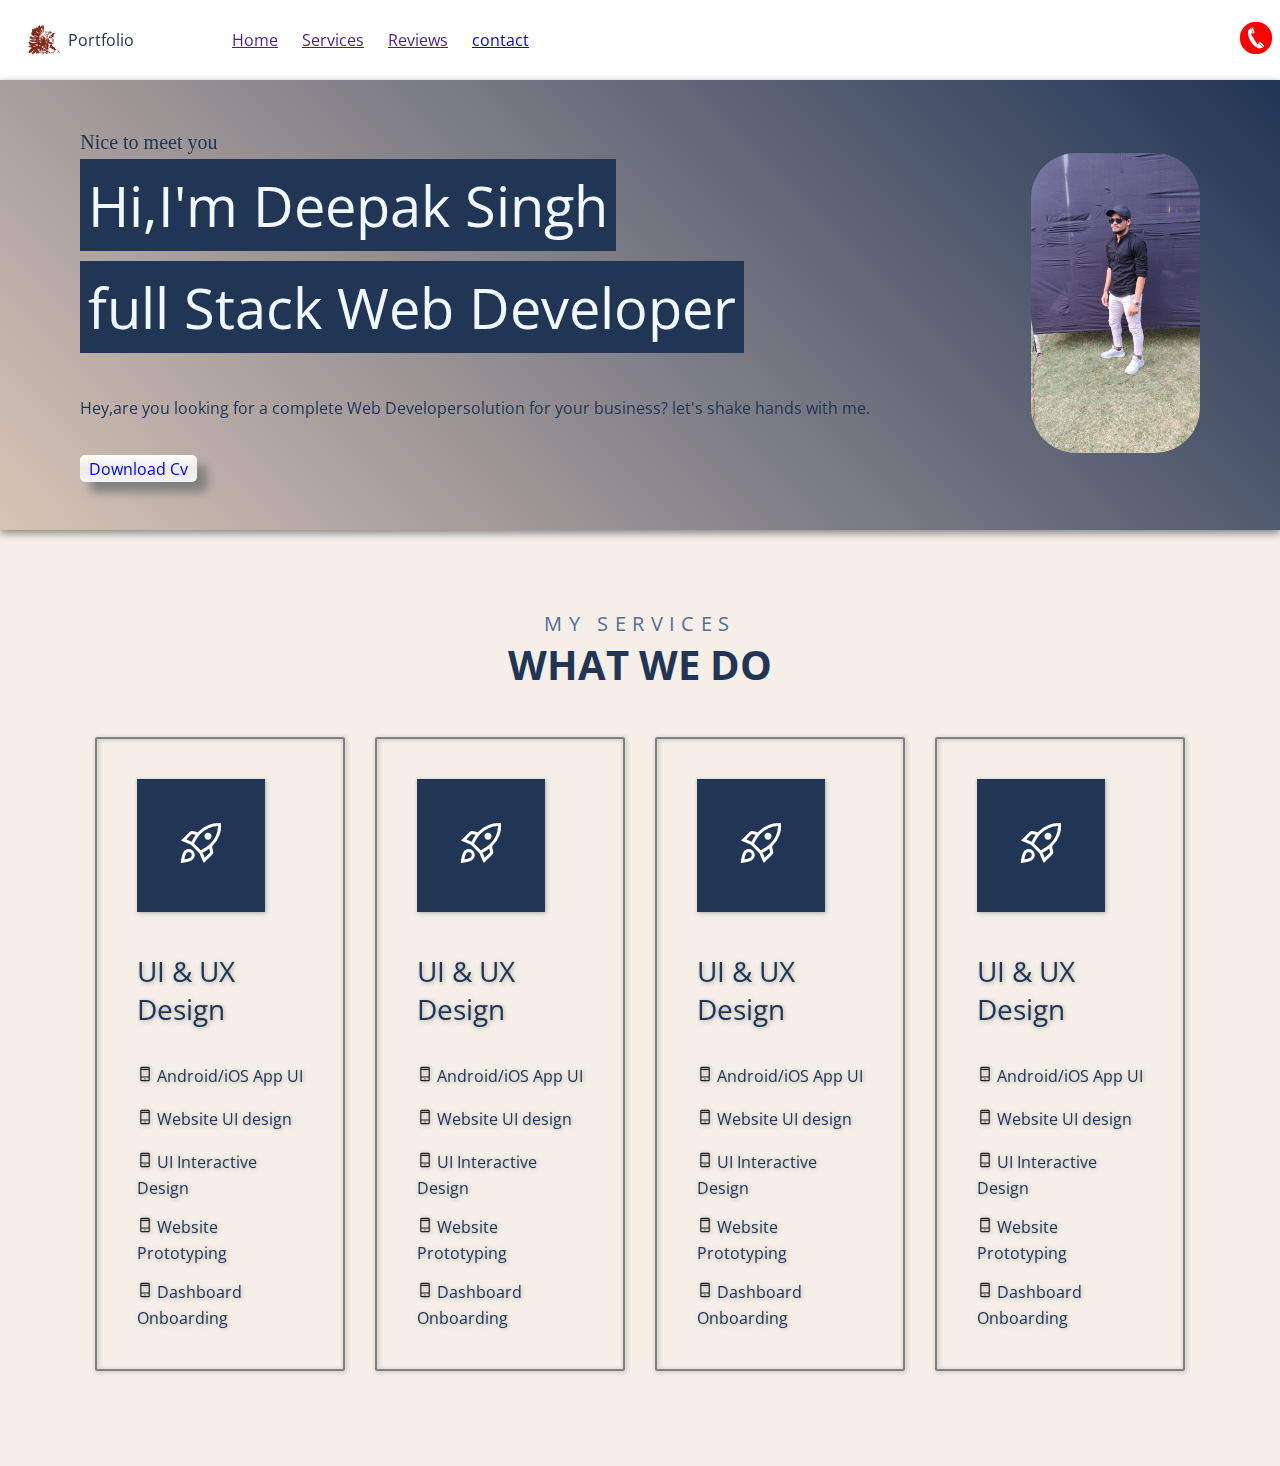
<file: index.html>
<!DOCTYPE html>
<html lang="en">
<head>
    <meta charset="UTF-8">
    <meta name="viewport" content="width=device-width, initial-scale=1.0">
    <title>Portfolio</title>
    <link rel="preconnect" href="https://fonts.googleapis.com">
<link rel="preconnect" href="https://fonts.gstatic.com" crossorigin>
<link href="https://fonts.googleapis.com/css2?family=Open+Sans:wght@600&display=swap" rel="stylesheet">
<link href="https://fonts.googleapis.com/css2?family=Open+Sans:wght@600&display=swap" rel="stylesheet">
<link rel="stylesheet" href="https://fonts.googleapis.com/css2?family=Material+Symbols+Outlined:opsz,wght,FILL,GRAD@48,400,0,0" />
<link rel="stylesheet" href="https://fonts.googleapis.com/css2?family=Material+Symbols+Outlined:opsz,wght,FILL,GRAD@48,400,0,0" />
    <link rel="stylesheet" href="style.css">
</head>
<body>
    <div class="navigation">
        <div class="logo">
        <img class="logoImage" src="logo.png" alt="">
        <span class="logoTitle">Portfolio</span>
    </div>
    <div class="menuItems">
       <a href=""><span class="menuItem">Home</span></a>
       <a href=""> <span class="menuItem">Services</span></a>
       <a href=""> <span class="menuItem">Reviews</span></a>
        <a href="mailto: abc@example.com"><span class="menuItem">contact</span></a>
    </div>
    <div class="contact">
        <a class="contactButton" href="tel:+9509709003">
            <img class="contactImage" src="call.png" alt=""></a>
    </div>
</div>
<div class="banner">
    <div class="BannerLeft">
    <div class="greeting">
        Nice to meet you
    </div>
    <div class="title">
        <div class="titleSpan">
             Hi,I'm Deepak Singh

        </div>
       
        <br>
        <div class="titleSpan">full Stack Web Developer</div>
       
    </div>
    <div class="description">
        Hey,are you looking for a complete Web Developersolution for your
         business? let's shake hands with me.
      
    </div>
    <div class="showCV">
        <a href="#" class="showCvButton">
            Download Cv
        </a>
    </div>
    </div>
    <div class="BannerRight">
<img class="BannerImage" src="IMG_20230414_184248.jpg" alt="">
    </div>
</div>
<div class="services">
    <div class="serviceText">
        <div class="TextSubHeading">
            My Services </div>
            <div class="TextHeading">What we do </div>
    </div>
    <div class="servicesCards">
   <div class="serviceCard">
    <div class="serviceIconDiv"><span class="serviceIcon material-symbols-outlined">
        rocket_launch
        </span></div>
    <div class="serviceTitle">UI & UX Design</div>
    <div class="serviceFeatures">
        <div class="seviceFeature">
            <span class="serviceFeatureIcon"><span class="material-symbols-outlined">
                phone_iphone
                </span></span>
            <span class="serviceFeatureText">Android/iOS App UI</span>
        </div>
        <div class="seviceFeature">
            <span class="serviceFeatureIcon"><span class="material-symbols-outlined">
phone_iphone
</span></span>
            <span class="serviceFeatureText">Website UI design</span>
        </div>
        <div class="seviceFeature">
            <span class="serviceFeatureIcon"><span class="material-symbols-outlined">
phone_iphone
</span></span>
            <span class="serviceFeatureText">UI Interactive Design</span>
        </div>
        <div class="seviceFeature">
            <span class="serviceFeatureIcon"><span class="material-symbols-outlined">
phone_iphone
</span></span>
            <span class="serviceFeatureText">Website Prototyping</span>
        </div>
        <div class="seviceFeature">
            <span class="serviceFeatureIcon"><span class="material-symbols-outlined">
phone_iphone
</span></span>
            <span class="serviceFeatureText">Dashboard Onboarding</span>
        </div>
    </div>
   </div>
   <div class="serviceCard">
    <div class="serviceIconDiv"><span class="serviceIcon material-symbols-outlined">
        rocket_launch
        </span></div>
    <div class="serviceTitle">UI & UX Design</div>
    <div class="serviceFeatures">
        <div class="seviceFeature">
            <span class="serviceFeatureIcon"><span class="material-symbols-outlined">
                phone_iphone
                </span></span>
            <span class="serviceFeatureText">Android/iOS App UI</span>
        </div>
        <div class="seviceFeature">
            <span class="serviceFeatureIcon"><span class="material-symbols-outlined">
phone_iphone
</span></span>
            <span class="serviceFeatureText">Website UI design</span>
        </div>
        <div class="seviceFeature">
            <span class="serviceFeatureIcon"><span class="material-symbols-outlined">
phone_iphone
</span></span>
            <span class="serviceFeatureText">UI Interactive Design</span>
        </div>
        <div class="seviceFeature">
            <span class="serviceFeatureIcon"><span class="material-symbols-outlined">
phone_iphone
</span></span>
            <span class="serviceFeatureText">Website Prototyping</span>
        </div>
        <div class="seviceFeature">
            <span class="serviceFeatureIcon"><span class="material-symbols-outlined">
phone_iphone
</span></span>
            <span class="serviceFeatureText">Dashboard Onboarding</span>
        </div>
    </div>
   </div>
    <div class="serviceCard">
    <div class="serviceIconDiv"><span class="serviceIcon material-symbols-outlined">
        rocket_launch
        </span></div>
    <div class="serviceTitle">UI & UX Design</div>
    <div class="serviceFeatures">
        <div class="seviceFeature">
            <span class="serviceFeatureIcon"><span class="material-symbols-outlined">
                phone_iphone
                </span></span>
            <span class="serviceFeatureText">Android/iOS App UI</span>
        </div>
        <div class="seviceFeature">
            <span class="serviceFeatureIcon"><span class="material-symbols-outlined">
phone_iphone
</span></span>
            <span class="serviceFeatureText">Website UI design</span>
        </div>
        <div class="seviceFeature">
            <span class="serviceFeatureIcon"><span class="material-symbols-outlined">
phone_iphone
</span></span>
            <span class="serviceFeatureText">UI Interactive Design</span>
        </div>
        <div class="seviceFeature">
            <span class="serviceFeatureIcon"><span class="material-symbols-outlined">
phone_iphone
</span></span>
            <span class="serviceFeatureText">Website Prototyping</span>
        </div>
        <div class="seviceFeature">
            <span class="serviceFeatureIcon"><span class="material-symbols-outlined">
phone_iphone
</span></span>
            <span class="serviceFeatureText">Dashboard Onboarding</span>
        </div>
    </div>
   </div>
 <div class="serviceCard">
    <div class="serviceIconDiv"><span class="serviceIcon material-symbols-outlined">
        rocket_launch
        </span></div>
    <div class="serviceTitle">UI & UX Design</div>
    <div class="serviceFeatures">
        <div class="seviceFeature">
            <span class="serviceFeatureIcon"><span class="material-symbols-outlined">
                phone_iphone
                </span></span>
            <span class="serviceFeatureText">Android/iOS App UI</span>
        </div>
        <div class="seviceFeature">
            <span class="serviceFeatureIcon"><span class="material-symbols-outlined">
phone_iphone
</span></span>
            <span class="serviceFeatureText">Website UI design</span>
        </div>
        <div class="seviceFeature">
            <span class="serviceFeatureIcon"><span class="material-symbols-outlined">
phone_iphone
</span></span>
            <span class="serviceFeatureText">UI Interactive Design</span>
        </div>
        <div class="seviceFeature">
            <span class="serviceFeatureIcon"><span class="material-symbols-outlined">
phone_iphone
</span></span>
            <span class="serviceFeatureText">Website Prototyping</span>
        </div>
        <div class="seviceFeature">
            <span class="serviceFeatureIcon"><span class="material-symbols-outlined">
phone_iphone
</span></span>
            <span class="serviceFeatureText">Dashboard Onboarding</span>
        </div>
    </div>
   </div>
    </div>

</div>
</body>
</html>
</file>
<file: style.css>
/* Define the root varibles */
:root{
    --primaryColor:#213555;
    --backgroundColor:#F5EFE7;
    --primaryAccentColor:#4F709C;
    --secondaryColor:#D8C4B6;
    --whiteColor:white;
    --blackColor:black;
    --primaryFont:'Open Sans',sans-serif;
    --navbarHeight: 5rem;
   --cursiveFornt:'Pacifico',cursive;
}
/* main css */
body{
background-color: var(--backgroundColor);
color:var(--primaryColor);
 font-family:var(--primaryFont);
 margin-top: 0px;
 margin-left: 0px;
 margin-right: 0px;
}

.navigation{
    background-color: var(--whiteColor);
    height:var(--navbarHeight);
    display: flex;
    justify-content: space-around;
    align-items: center;
    filter: drop-shadow(0px 3px 4px gray);
}
.logo{
    display: flex;
    /* height: var(--navbarHeight); */
    padding: 20px;
    width: 12rem;
    align-items: center;

    
}
.contactImage{
    height: 2rem;
    padding:8px ;
}
.logoImage{
    height: 2rem;
    /* float: left; */
    padding: 8px;
}
.menuItems{
flex-grow: 2;

}
.menuItem{
    margin-right: 20px;
    text-decoration: none;
}
.banner{
    display: flex;
    height: 450px;
    background: linear-gradient(45deg,var(--secondaryColor),var(--primaryColor));
    
    filter: drop-shadow(0px 3px 4px gray);
    justify-content: space-around;
    align-items: center;
}
.BannerImage{
    height:300px ;
    border-radius: 45px;
}
.greeting{
    font-family: var(--cursiveFornt);
    font-size: 1.25rem;
}
.title{
    font-size: 3.5rem;
    color: aliceblue;
}
.titleSpan{
    display: inline-block;
    background-color: var(--primaryColor);
    padding: 0.5rem;
    margin: 5px 0px;
}
.description{
    margin: 30px 0px;
    line-height: 2.5rem;
}
.showCvButton{
   background: linear-gradient(white,rgb(235,235,235),rgb(245,245,245));
   padding-right: 9px;
padding-left: 9px;
padding-top: 3px;
padding-bottom: 2px;
   border-radius: 5px;
   filter: drop-shadow(10px 10px 5px grey);
   text-decoration: none;
}
.showCvButton:hover{
    background: linear-gradient(white,rgb(215,215,215));
}
.services{
    margin: 5rem;
}
 .serviceText{
    text-align: center;
    text-transform: uppercase;
 }  
 .TextSubHeading{
    color: var(--primaryAccentColor);
    letter-spacing: 0.4rem;
    font-size: 1.25rem;

 }
 .TextHeading{
    font-size: 2.5rem;
    font-weight: bold;

 }
 .servicesCards{
    margin-top: 30px;
    display: flex;
 }
 .serviceCard{
    border: 2px solid gray;
    border-radius: 2px;
    filter: drop-shadow(1px 1px 2px #aaaaaa);
    margin: 15px;
    padding: 40px;
 }
 .serviceCard:hover{
    background-color: white;
    filter: drop-shadow(3px 3px 8px gray);
 }
 .serviceIconDiv{
    background-color: var(--primaryColor);
    padding: 40px;
    display: inline-block;
    margin-bottom: 20px;
 }

 .serviceTitle{
    font-size: 1.75rem;
    margin: 20px 0px;
 }
 .serviceFeature{
    font-size: 1rem;

 }
 .material-symbols-outlined{
    font-size: 1rem;
    color: rgb(37, 34, 34);
 }
 .serviceFeatureIcon{
    color: rgb(246, 239, 239);
    font-size: 2rem;
 }
 .serviceIcon{
    font-size: 3rem;
    color: white;
 }
</file>
